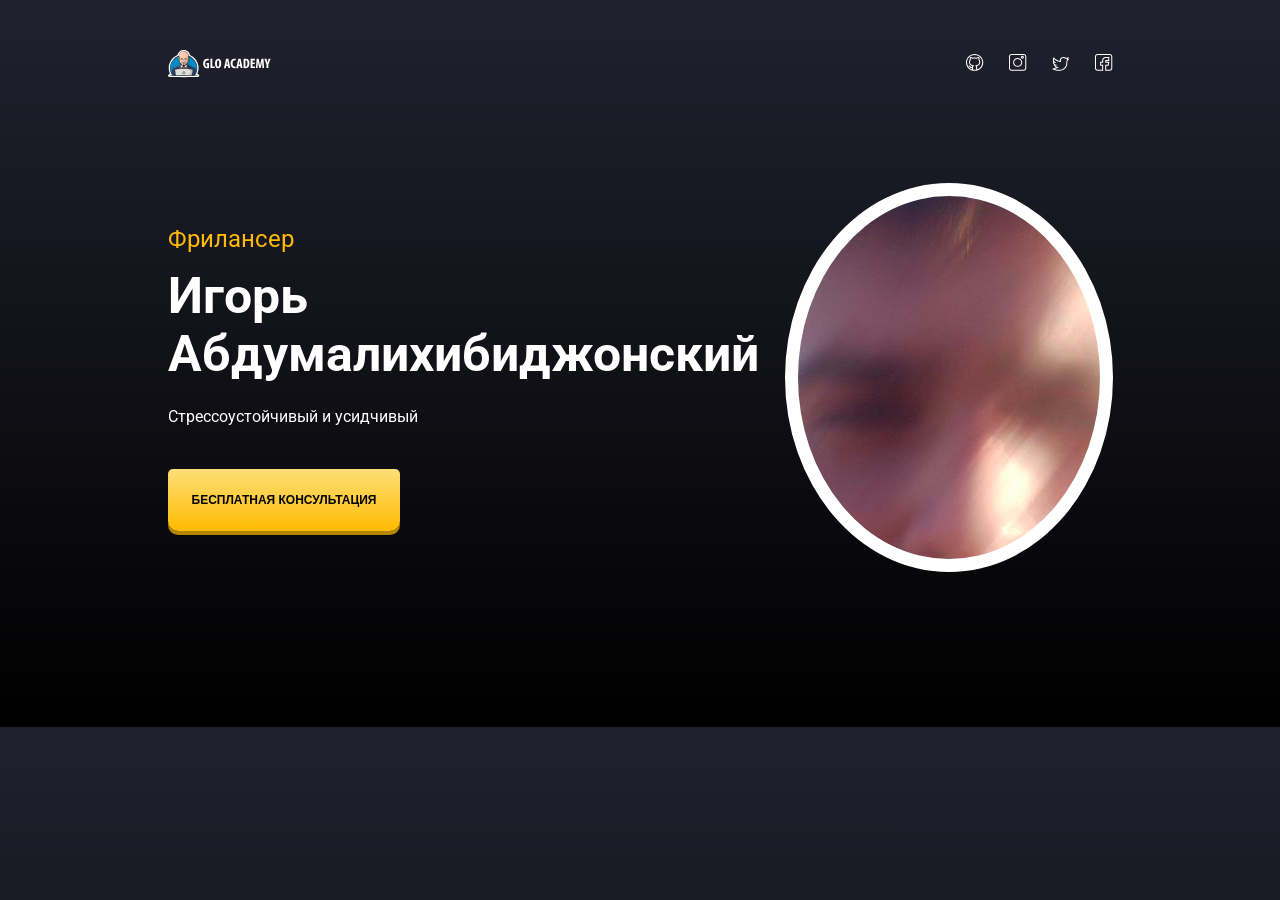
<file: index.html>
<!DOCTYPE html>
<html lang="ru">
<head>
    <meta charset="UTF-8">
    <meta name="viewport" content="width=device-width, initial-scale=1.0">
    <title>Евмушков Егор</title>
    <link rel="preconnect" href="https://fonts.googleapis.com">
<link rel="preconnect" href="https://fonts.gstatic.com" crossorigin>
<link href="https://fonts.googleapis.com/css2?family=Roboto:ital,wght@0,100..900;1,100..900&display=swap" rel="stylesheet">
    <link rel="stylesheet" href="style.css">
</head>
<body>
    <div class="container">
        <header class = "hero">
            <div class="hero-header">
                <img src="img\logo.svg" alt="Картинка" class="logo">
                <div class="social-links">
                    <a href="https://github.com/Egorhod" class="social-link"><img src="img\github.svg" alt="Github"></a>
                    <a href="" class="social-link"><img src="img\instagram.svg" alt=""></a>
                    <a href="" class="social-link"><img src="img\twitter.svg" alt=""></a>
                    <a href="" class="social-link"><img src="img\facebook.svg" alt=""></a>
                </div>
            </div>
            <!-- /.social-links -->

            <div class="hero-content">
                <div class="hero-text">
                    <span class="hero-subtitle">Фрилансер</span>
                    <h1 class="hero-title">Игорь Абдумалихибиджонский</h1>
                    <p class="hero-description">Стрессоустойчивый и усидчивый</p>
                    <button class="button hero-button">Бесплатная консультация</button>
                </div>
                <!-- /.hero-text -->
                <div class="hero-avatar">

                </div>
                <!-- /.hero-avatar -->
            </div>
            <!-- /.hero-content -->
        </div>
        <!-- /.hero-header -->
    </header>
    </div>
    <!-- /.container -->
</body>
</html>
</file>
<file: style.css>
* {
    box-sizing: border-box;
}
body {
    background: linear-gradient(0.01deg, #000 0%, rgba(0, 0, 0, 0) 95.44%), #20202D;
    margin: 0;
    color: #fff;
    font-family: "Roboto", sans-serif;

}
.container {
    max-width: 945px;
    margin: auto;
}
.hero{
    padding-top: 50px;
    padding-bottom: 155px;
}
.hero-header {
    display: flex;
    justify-content: space-between;
    align-items: center;
    margin-bottom: 105px;
}
.social-link {
    margin-left: 20.73px;
}
.hero-content {
    display: flex;
    justify-content: space-between;
    align-items: center;
}
.hero-subtitle {
    display: inline-block;
    font-weight: 400;
    font-size: 24px;
    color: #ffbb01;
    margin-bottom: 14px;
}
.hero-title {
    margin-top: 0;
    margin-bottom: 20px;
    font-weight: 700;
    font-size: 50px;
    color: #fff;
}
.hero-description {
    font-size: 16px;
    line-height: 28px;
    max-width: 420px;
    margin-bottom: 38px;
}
.button {
    box-shadow: 0 4px 0 0 #b68500;
    background: linear-gradient(180deg, #fdde76 0%, #ffbb01 100%);
    border: none;
    border-radius: 5px 5px 10px 10px;
    padding: 24px 24px;
    font-size: 12px;
    text-transform: uppercase;
    font-weight: bold;
}
.hero-avatar {
    width: 389px;
    height: 389px;
    background-color: #fff;
    border-radius: 50%;
    background-image: url("/img/avatar (2).jpg");
    background-repeat: no-repeat;
    background-position: center top -500px;
    border: 13px solid white;
}
</file>
